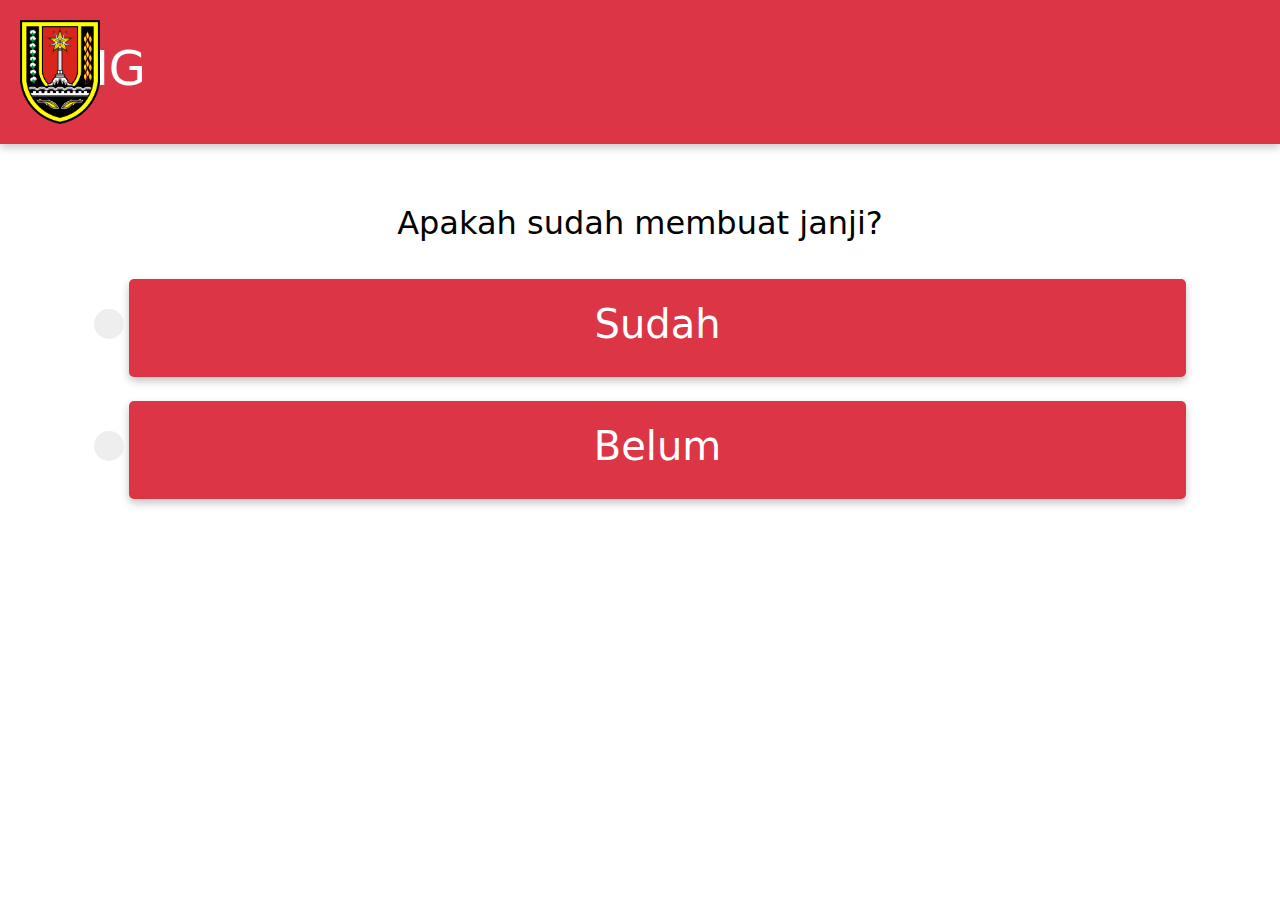
<file: index.html>
<!DOCTYPE html>
<html lang="en">
<head>
    <meta charset="UTF-8">
    <meta http-equiv="X-UA-Compatible" content="IE=edge">
    <meta name="viewport" content="width=device-width, initial-scale=1.0, maximum-scale=1.0, user-scalable=no">
    <title>index</title>
    
    <link rel="stylesheet" href="css/bootstrap.min.css">
    <link rel="stylesheet" href="css/bootstrap.css">
    <link rel="stylesheet" href="css/custom.css">
</head>
<body>
    <div class="head">
        <img src="assets/img/Lambang_Kota_Semarang.png" alt="" srcset="" width="80px">
        <div class="fixedmarq">
            <marquee class="marquee" width="100%" behavior="scroll" direction="right" height="100%">
             <strong> <h1 style="display: inline-block;margin-top: 20px;text-size-adjust: 50px; color:white;font-size: xxx-large;">SELAMAT DATANG</h1> </strong>
            </marquee>
        </div>
       
    </div>
    <div class="container">
        <div class="container-fluid">
            
            <h1 class="text-center" style="font-size: xx-large;margin-top: 60px;color: black;margin-bottom: 36px;">Apakah sudah membuat janji?</h1>
            
                 <div class="contentbtn">
                    <div class="btn1">
                    <label class="radio-inline">
                        <input type="radio" name="radio1" id="r1">
                        <span class="checkmark"></span>
                    </label>
                    </div>
                    <label class="btn tmbl" for="r1" type="submit">
                        <h1>Sudah</h1>
                    </label>
                </div>  
                <br>
                <div class="contentbtn">
                    <div class="btn1">
                    <label class="radio-inline">
                        <input type="radio" name="radio1" id="r2">
                        <span class="checkmark"></span>
                    </label>
                    </div>
                    <label class="btn tmbl" for="r2" type="submit">
                        <h1>Belum</h1>
                    </label>
                </div>  
        </div>
    </div>
    
    <script src="js/bootstrap.js"></script>
    <script src="js/bootstrap.min.js"></script>
</body>
</html>
</file>
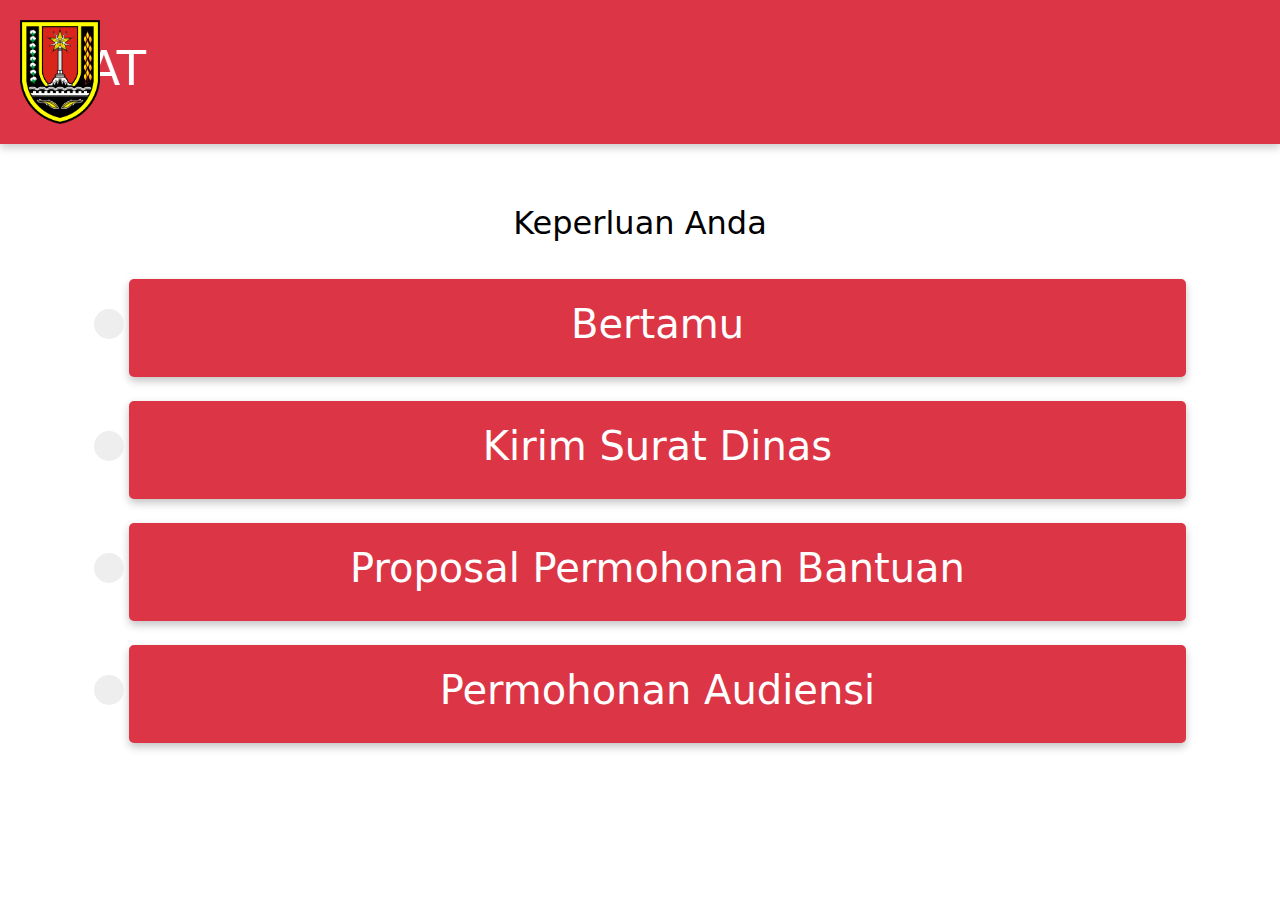
<file: keperluan.html>
<!DOCTYPE html>
<html lang="en">
<head>
    <meta charset="UTF-8">
    <meta http-equiv="X-UA-Compatible" content="IE=edge">
    <meta name="viewport" content="width=device-width, initial-scale=1.0, maximum-scale=1.0, user-scalable=no">
    <title>keperluan</title>
    
    <link rel="stylesheet" href="css/bootstrap.min.css">
    <link rel="stylesheet" href="css/bootstrap.css">
    <link rel="stylesheet" href="css/custom.css">
</head>
<body>
    <div class="head">
        <img src="assets/img/Lambang_Kota_Semarang.png" alt="" srcset="" width="80px">
        <div class="fixedmarq">
            <marquee class="marquee" width="100%" behavior="scroll" direction="right" height="100%">
             <strong> <h1 style="display: inline-block;margin-top: 20px;text-size-adjust: 50px; color:white;font-size: xxx-large;">SEMARANG HEBAT</h1> </strong>
            </marquee>
        </div>
       
    </div>
    <div class="container">
        <div class="container-fluid">
            
            <h1 class="text-center" style="font-size: xx-large;margin-top: 60px;color: black;margin-bottom: 36px;">Keperluan Anda</h1>
            
                 <div class="contentbtn">
                    <div class="btn1">
                    <label class="radio-inline">
                        <input type="radio" name="radio1" id="r1">
                        <span class="checkmark"></span>
                    </label>
                    </div>
                    <label class="btn tmbl" for="r1" type="submit">
                        <h1>Bertamu</h1>
                    </label>
                </div>  
                <br>
                <div class="contentbtn">
                    <div class="btn1">
                    <label class="radio-inline">
                        <input type="radio" name="radio1" id="r2">
                        <span class="checkmark"></span>
                    </label>
                    </div>
                    <label class=" btn tmbl" for="r2" type="submit">
                        <h1>Kirim Surat Dinas</h1>
                    </label>
                </div>  
                <br>
                <div class="contentbtn">
                    <div class="btn1">
                    <label class="radio-inline">
                        <input type="radio" name="radio1" id="r3">
                        <span class="checkmark"></span>
                    </label>
                    </div>
                    <label class="btn tmbl" for="r3" type="submit">
                        <h1>Proposal Permohonan Bantuan</h1>
                    </label>
                </div>  
                <br>
                <div class="contentbtn">
                    <div class="btn1">
                    <label class="radio-inline">
                        <input type="radio" name="radio1" id="r4">
                        <span class="checkmark"></span>
                    </label>
                    </div>
                    <label class="btn tmbl" for="r4" type="submit">
                        <h1>Permohonan Audiensi</h1>
                    </label>
                </div>  
                
        </div>
    </div>
    
    <script src="js/bootstrap.js"></script>
    <script src="js/bootstrap.min.js"></script>
</body>
</html>
</file>
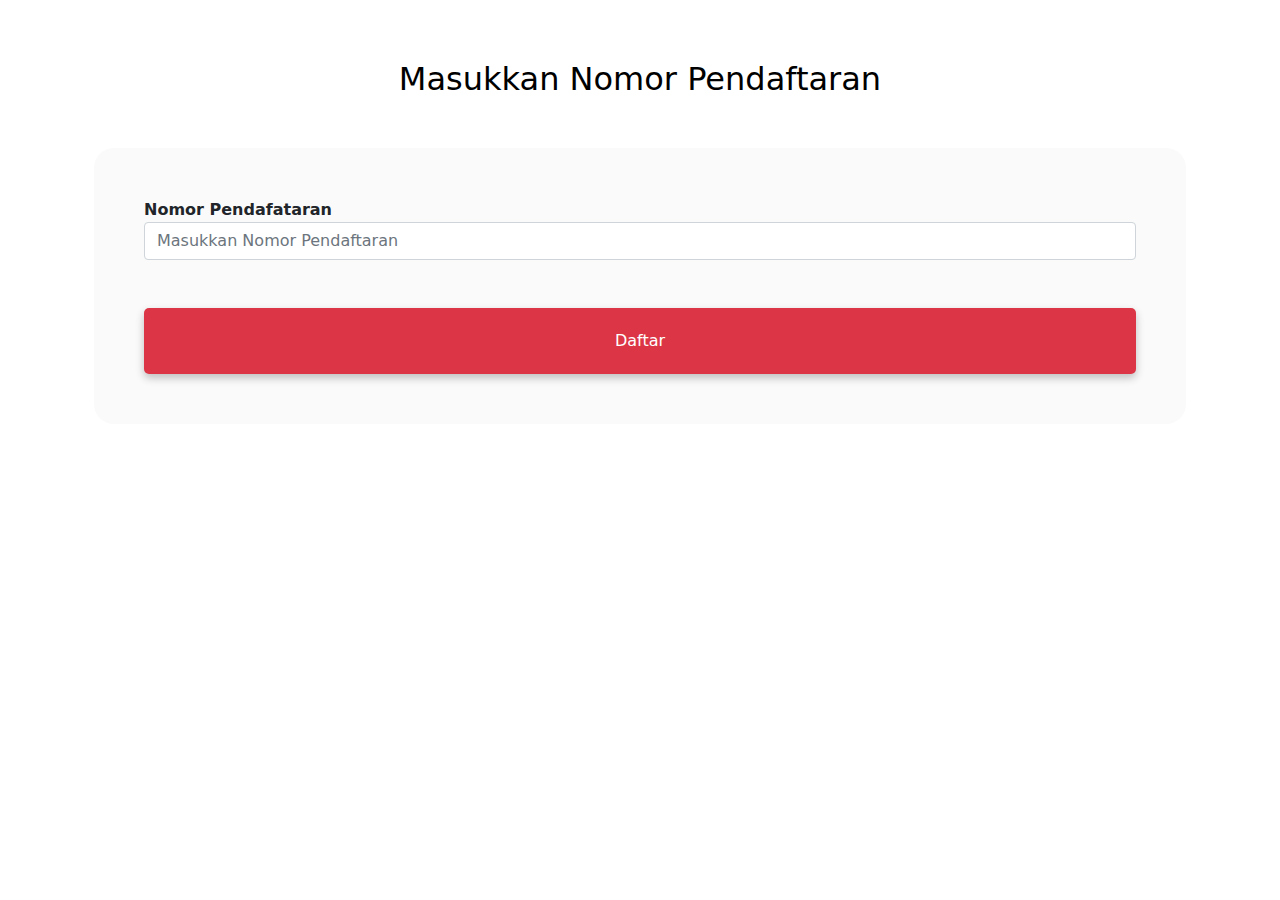
<file: pendaftaran.html>
<!DOCTYPE html>
<html lang="en">
<head>
    <meta charset="UTF-8">
    <meta http-equiv="X-UA-Compatible" content="IE=edge">
    <meta name="viewport" content="width=device-width, initial-scale=1.0, maximum-scale=1.0, user-scalable=no">
    <title>sebelum scan KTP</title>
    
    <link rel="stylesheet" href="css/bootstrap.min.css">
    <!-- <link rel="stylesheet" href="css/bootstrap.css"> -->
    <!-- <link rel="stylesheet" href="css/bootstrap-datepicker.css"> -->
    <link rel="stylesheet" href="css/custom.css">
</head>
<body>
   
    <div class="container">
        <div class="container-fluid">
            <h1 class="text-center" style="font-size: xx-large;margin-top: 60px;color: black;margin-bottom: 36px;">Masukkan Nomor Pendaftaran</h1>
            
            <div class="form-bg">
                <form action="" class="needs-validation" novalidate>

                    <div class="form-group">
                        <label for="validasiNomor"><strong>Nomor Pendafataran</strong></label>
                        <input type="text" class="form-control" id="validasiNomor" name="" placeholder="Masukkan Nomor Pendaftaran" required>
                        <div class="invalid-feedback">
                            Masukkan nomor pendafataran terlebih dahulu!
                        </div>
                    </div>
                    
                    <button class="btn tmbl mt-5" type="submit">Daftar</button>
                </form>
            </div>
            
        </div>
    </div>
    
    <!-- <script src="js/bootstrap.js"></script> -->
    <script src="js/bootstrap.min.js"></script>
    <script src="js/jquery-3.6.0.min.js"></script>
    <script src="js/bootstrap-datepicker.min.js"></script>

    <script>
        'use strict';
        window.addEventListener('load', function() {
          // Fetch all the forms we want to apply custom Bootstrap validation styles to
          var forms = document.getElementsByClassName('needs-validation');
          // Loop over them and prevent submission
          var validation = Array.prototype.filter.call(forms, function(form) {
            form.addEventListener('submit', function(event) {
              if (form.checkValidity() === false) {
                event.preventDefault();
                event.stopPropagation();
              }
              form.classList.add('was-validated');
            }, false);
          });
        }, false);
      

        $(function(){
  $(".datepicker").datepicker({
      format: 'dd-mm-yyyy',
      autoclose: true,
      todayHighlight: true,
  });
 });
      </script>
</body>

</html>
</file>
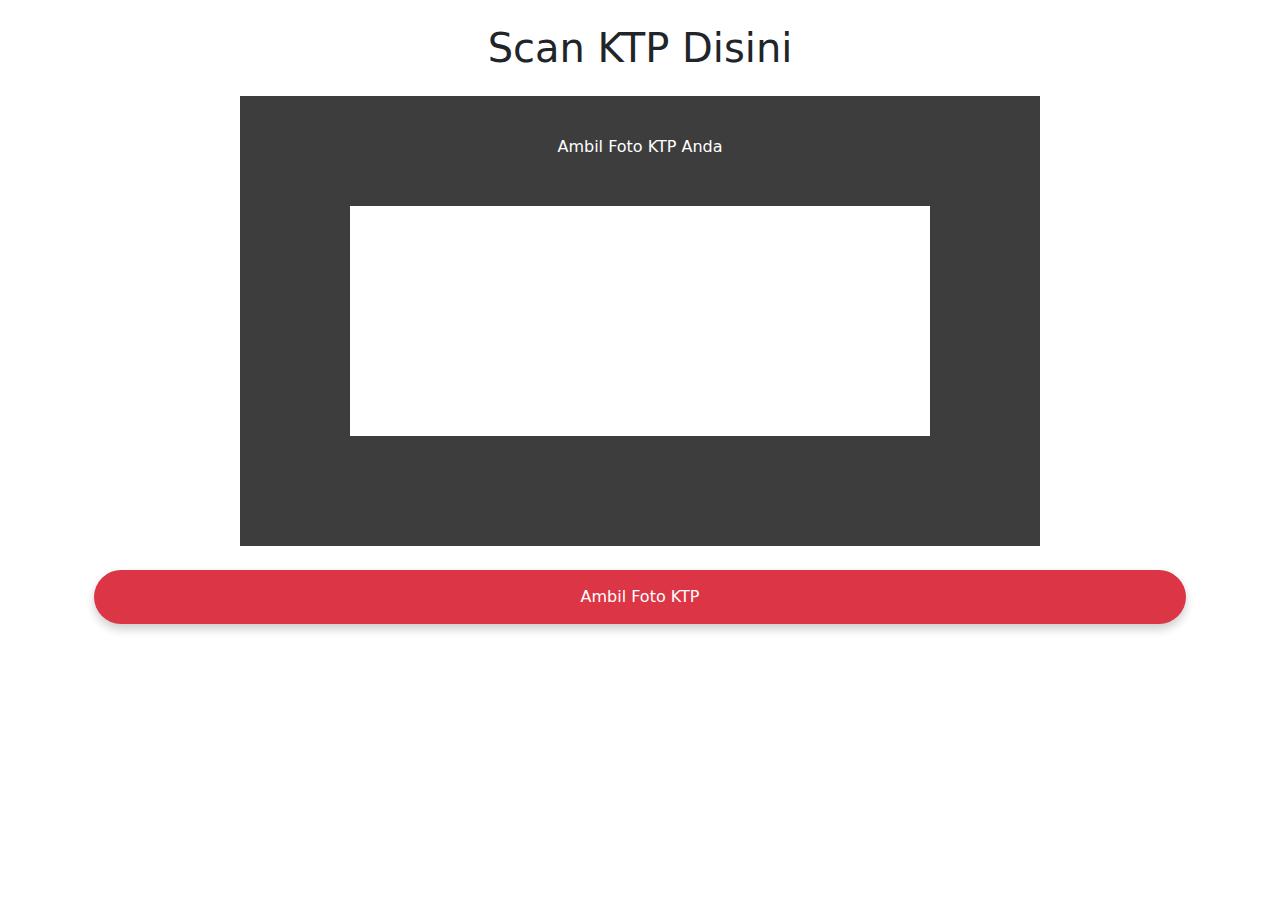
<file: scanktp.html>
<!DOCTYPE html>
<html lang="en">
<head>
    <meta charset="UTF-8">
    <meta http-equiv="X-UA-Compatible" content="IE=edge">
    <meta name="viewport" content="width=device-width, initial-scale=1.0, maximum-scale=1.0, user-scalable=no">
    <title>scanktp</title>
    
    <link rel="stylesheet" href="css/bootstrap.min.css">
    <link rel="stylesheet" href="css/bootstrap.css">
    <link rel="stylesheet" href="css/custom.css">
</head>
<body>
    
    <div class="container">

    <div class="container-fluid">

        <h1 style="text-align: center; margin-top: 24px;">Scan KTP Disini</h1>
        <div class="scn">
                <p style="position: absolute; z-index: 20; color: white; top: 135px;">Ambil Foto KTP Anda</p>
                  
             <!-- Camera view --> 

                <canvas id="camera--sensor"></canvas>
               
                    <div style="
                    position: relative;
                    top: 0;
                    right: 0;
                    bottom: 0;
                    left: 0;
                    overflow: hidden;
                    z-index: -100;">
                        <div class="shape"></div>  
                        <div id="webCam"></div>

                        <!-- <video id="camera--view" autoplay playsinline></video> -->
                        <!-- <video id="webCam" autoplay playsinline></video> -->

                    </div>
                    
               
                    

            <!-- Camera output
            <img src="//:0" alt="" id="camera--output"> -->
        
                <!-- Camera trigger
                    <button id="camera--trigger">Take a picture</button> -->
        </div>
        <input class="trigger" type="button" value="Ambil Foto KTP" onclick="take_snapshot()">
        <!-- <canvas id="canvas" style="width: 100%; height: 100%;">
            <img src="//:0" id="photo">
        </canvas> -->
        <div id="results"></div>
    </div>
</div>

 



    <script src="js/bootstrap.js"></script>
    <script src="js/bootstrap.min.js"></script>
    <script src="js/webcam.min.js"></script>

</body>

<script type="text/javascript">

// Webcam


Webcam.set({
    width: 800,
  height: 450,
    image_format : 'jpeg',
    jpeg_quality : 90
});

Webcam.attach('#webCam');



// Take snapshot and get image data

function take_snapshot() {
    Webcam.snap(function(data_uri){

        // display image
        document.getElementById('results').innerHTML = '<img src="'+data_uri+'"/>';
});
}


//     // Set constraints for the video stream
// var constraints = { video: { facingMode: "user" }, audio: false };
// var track = null;

// // Define constants
// const cameraView = document.querySelector("#camera--view"),
//     cameraOutput = document.querySelector("#camera--output"),
//     cameraSensor = document.querySelector("#camera--sensor"),
//     cameraTrigger = document.querySelector("#camera--trigger");

// // Access the device camera and stream to cameraView
// function cameraStart() {
//     navigator.mediaDevices
//         .getUserMedia(constraints)
//         .then(function(stream) {
//             track = stream.getTracks()[0];
//             cameraView.srcObject = stream;
//         })
//         .catch(function(error) {
//             console.error("Oops. Something is broken.", error);
//         });
// }

// // Take a picture when cameraTrigger is tapped
// cameraTrigger.onclick = function() {
//     cameraSensor.width = cameraView.videoWidth;
//     cameraSensor.height = cameraView.videoHeight;
//     cameraSensor.getContext("2d").drawImage(cameraView, 0, 0);
//     cameraOutput.src = cameraSensor.toDataURL("image/webp");
//     cameraOutput.classList.add("taken");
//     track.stop();
// };

// // Start the video stream when the window loads
// window.addEventListener("load", cameraStart, false);


// // seleksi elemen video
// var streaming = false,
//     video = document.querySelector('#camera--view'),
//     canvas = document.querySelector('#canvas'),
//     photo  = document.querySelector('#photo'),
//     startbutton  = document.querySelector('#startbutton')
//     width = 320,
//     height = 0;
// // minta izin user
// navigator.getUserMedia = navigator.getUserMedia || navigator.webkitGetUserMedia || navigator.mozGetUserMedia || navigator.msGetUserMedia || navigator.oGetUserMedia;


// navigator.getUserMedia(
//     {
//       video: true,
//       audio: false
//     },
//     function(stream) {
//       if (navigator.getUserMedia) {
//         video.srcObject = stream;
//       } else {
//         var vendorURL = window.URL || window.webkitURL;
//         video.src = vendorURL.createObjectURL(stream);
//       }
//       video.play();
//     },
//     function(err) {
//       console.log("An error occured! " + err);
//     }
//   );

//   video.addEventListener('canplay', function(ev){
//     if (!streaming) {
//       height = video.videoHeight / (video.videoWidth/width);
//       video.setAttribute('width', width);
//       video.setAttribute('height',height);
//       canvas.setAttribute('width',width);
//       canvas.setAttribute('height',height);
//       streaming = true;
//     }
//   }, false);

//   function takepicture() {
//     canvas.width = width;
//     canvas.height = height;
//     canvas.getContext('2d').drawImage(video, 0, 0, width, height);
//     var data = canvas.toDataURL('image/png');
//     photo.setAttribute('src', data);
//   }

//   startbutton.addEventListener('click', function(ev){
//       takepicture();
//     ev.preventDefault();
//   }, false);


// // jika user memberikan izin
// if (navigator.getUserMedia) {
//     // jalankan fungsi handleVideo, dan videoError jika izin ditolak
//     navigator.getUserMedia({ video: true }, handleVideo, videoError);
// }

// // fungsi ini akan dieksekusi jika  izin telah diberikan
// function handleVideo(stream) {
//     video.srcObject = stream;
// }

// // fungsi ini akan dieksekusi kalau user menolak izin
// function videoError(e) {
//     // do something
//     alert("Izinkan menggunakan webcam untuk demo!")

// }

var canvas = document.getElementById('camera--sensor');
var ctx = canvas.getContext('2d');
var x = 70,
    y = 70,
    speed = 1,
    isBottom = false;

function draw() {
    ctx.clearRect(0, 0, canvas.width, canvas.height);
    ctx.fillStyle = '#fff';
    ctx.lineCap = 'round';
    ctx.shadowBlur = 10;
    ctx.shadowColor = "#fff";
    ctx.fillRect(x, y, 150, 5);
	ctx.stroke();

    if (!isBottom && y < canvas.height - 14) y += speed;
    else if (y === canvas.height - 14) isBottom = true;
	
    if (isBottom && y > 4) y -= speed;
    else if (y === 4) isBottom = false;
	
    requestAnimationFrame(draw);
}

draw();


</script>

</html>
</file>
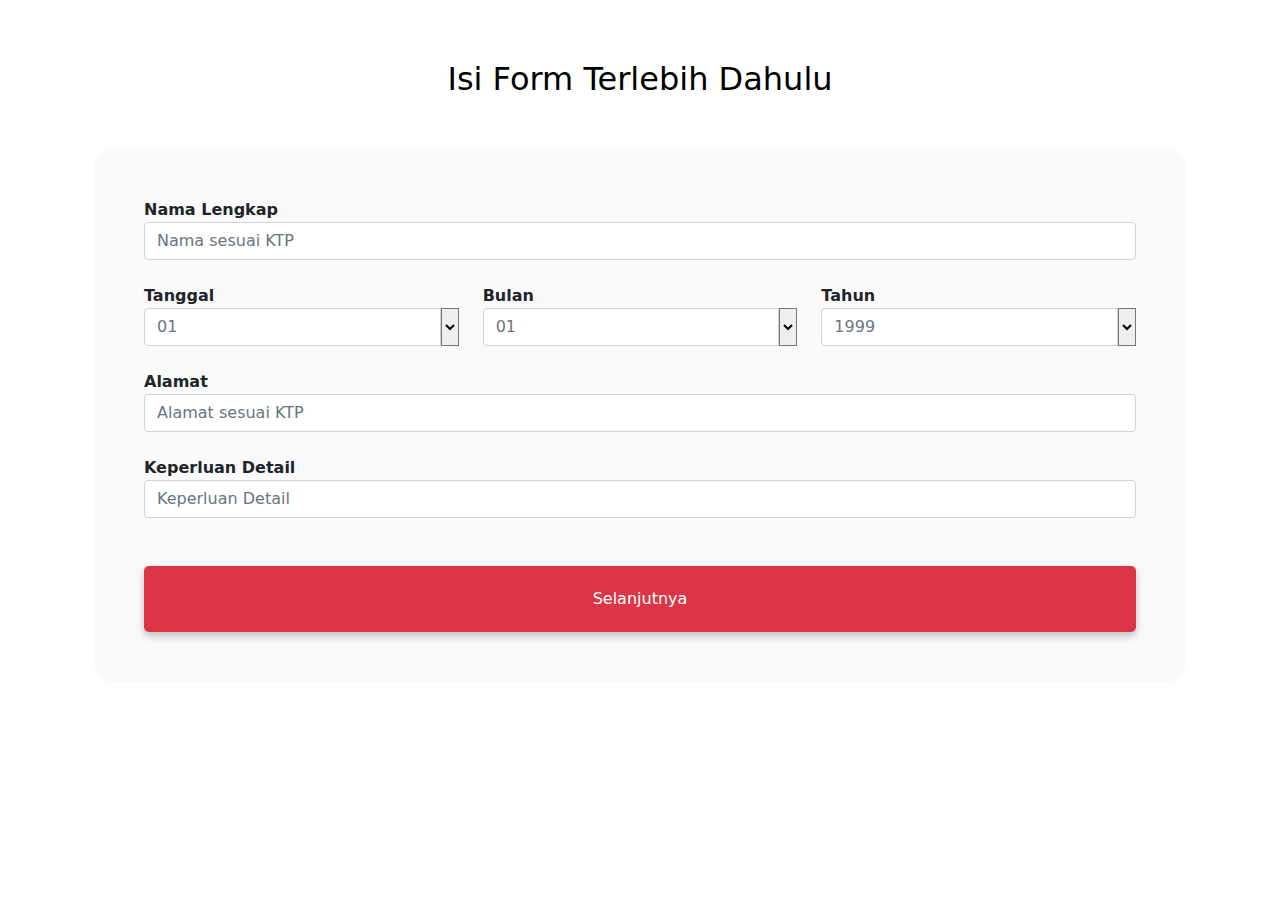
<file: sebelumktp.html>
<!DOCTYPE html>
<html lang="en">
<head>
    <meta charset="UTF-8">
    <meta http-equiv="X-UA-Compatible" content="IE=edge">
    <meta name="viewport" content="width=device-width, initial-scale=1.0, maximum-scale=1.0, user-scalable=no">
    <title>sebelum scan KTP</title>
    
    <link rel="stylesheet" href="css/bootstrap.min.css">
    <link rel="stylesheet" href="css/bootstrap.css">
    <!-- <link rel="stylesheet" href="css/bootstrap-datepicker.css"> -->
    <link rel="stylesheet" href="css/custom.css">
</head>
<body>
   
    <div class="container">
        <div class="container-fluid">
            <h1 class="text-center" style="font-size: xx-large;margin-top: 60px;color: black;margin-bottom: 36px;">Isi Form Terlebih Dahulu</h1>
            
            <div class="form-bg">
                <form action="" class="needs-validation" method="get" novalidate>

                    <div class="form-group">
                        <label for="validasiNama"><strong>Nama Lengkap</strong></label>
                        <input type="text" class="form-control" id="validasiNama" name="" placeholder="Nama sesuai KTP" required>
                        <div class="invalid-feedback">
                            Masukkan nama terlebih dahulu!
                        </div>
                    </div>
                    <br>

                    <div class="row">
                        <div class="col">
                          
                            <label for="validasiLahir"><strong>Tanggal</strong></label>
                                <div class="input-group">
                                <input name="validasiLahir" placeholder="01" id="validasiLahir" class="form-control"  onfocus="this.select()" type="number" max="31" required>
                                <select style="width:18px;height:auto;line-height:20px;margin:0;padding:0;"  onchange="document.getElementById('validasiLahir').value=this.options[this.selectedIndex].text; document.getElementById('idValue').value=this.options[this.selectedIndex].value;">
                                <option></option>
                                <option >01</option>
                                <option >02</option>
                                <option >03</option>
                                <option >04</option>
                                <option >05</option>
                                <option >06</option>
                                <option >07</option>
                                <option >08</option>
                                <option >09</option>
                                <option >10</option>
                                <option >11</option>
                                <option >12</option>
                                <option >13</option>
                                <option >14</option>
                                <option >15</option>
                                <option >16</option>
                                <option >17</option>
                                <option >18</option>
                                <option >19</option>
                                <option >20</option>
                                <option >21</option>
                                <option >22</option>
                                <option >23</option>
                                <option >24</option>
                                <option >25</option>
                                <option >26</option>
                                <option >27</option>
                                <option >28</option>
                                <option >29</option>
                                <option >30</option>
                                <option >31</option>
                             </select>
                             <div class="invalid-feedback ">
                                Masukkan tanggal lahir sesuai dengan KTP!
                            </div>
                        </div> 
                        </div>

                        <div class="col">
                            <label for="validasiBulan"><strong>Bulan</strong></label>
                            <div class="input-group">
                                <input name="validasiBulan" placeholder="01" id="validasiBulan" class="form-control "  onfocus="this.select()" type="number" max="12" required>
                                <select style="width:18px;height:auto;line-height:20px;margin:0;padding:0;"  onchange="document.getElementById('validasiBulan').value=this.options[this.selectedIndex].text; document.getElementById('idValue').value=this.options[this.selectedIndex].value;">
                                <option></option>
                                <option >01</option>
                                <option >02</option>
                                <option >03</option>
                                <option >04</option>
                                <option >05</option>
                                <option >06</option>
                                <option >07</option>
                                <option >08</option>
                                <option >09</option>
                                <option >10</option>
                                <option >11</option>
                                <option >12</option>
                             </select>
                             <div class="invalid-feedback ">
                                Masukkan bulan lahir sesuai dengan KTP!
                            </div>
                        </div> 
                        </div>
                        
                        <div class="col">

                            <label for="validasiTahun"><strong>Tahun</strong></label>

                            <div class="input-group">
                                <input name="validasiTahun" placeholder="1999" id="validasiTahun" class="form-control "  onfocus="this.select()" type="number" required>
                                <select name="validasiTahun" style="width:18px;height:auto;line-height:20px;margin:0;padding:0;" id="dropdownYear" onchange="document.getElementById('validasiTahun').value=this.options[this.selectedIndex].text; document.getElementById('idValue').value=this.options[this.selectedIndex].value;">
                                <option></option>
                            </select>
                            <div class="invalid-feedback">
                                Masukkan tahun lahir sesuai dengan KTP!
                            </div>
                        </div>

                            <!-- <input type="number" class="form-control" id="validasiTahun" min="1000" name="" placeholder="1999"  required> -->
                            
                        </div>
                    </div>

                    <!-- <div class="form-group">
                        <label for="validasiLahir"><strong>Tanggal Lahir</strong></label>
                        <input type="date" class="form-control" id="validasilahir" name="" placeholder="Tanggal lahir sesuai KTP"  required>
                        <div class="invalid-feedback">
                            Masukkan tanggal lahir terlebih dahulu!
                        </div>
                    </div> -->
                    <br>
                    <div class="form-group">
                        <label for="validasiAlamat"><strong>Alamat</strong></label>
                        <input type="text" class="form-control" id="validasiAlamat" name=""  placeholder="Alamat sesuai KTP" required>
                        <div class="invalid-feedback">
                            Masukkan alamat terlebih dahulu!
                        </div>
                    </div>
                    <br>
                    <div class="form-group">
                        <label for="validasiKeperluan"><strong>Keperluan Detail</strong></label>
                        <input type="text" class="form-control" id="validationKeperluan" name=""  placeholder="Keperluan Detail" required>
                        <div class="invalid-feedback">
                            Masukkan keperluan anda terlebih dahulu!
                        </div>
                    </div>
                    <button class="btn tmbl mt-5" type="submit">Selanjutnya</button>
                </form>
            </div>
            
        </div>
    </div>
    
    <script src="js/bootstrap.js"></script>
    <script src="js/bootstrap.min.js"></script>
    <script src="js/jquery-3.6.0.min.js"></script>
    <!-- <script src="js/bootstrap-datepicker.min.js"></script> -->

    <script>
        'use strict';
        window.addEventListener('load', function() {
          // Fetch all the forms we want to apply custom Bootstrap validation styles to
          var forms = document.getElementsByClassName('needs-validation');
          // Loop over them and prevent submission
          var validation = Array.prototype.filter.call(forms, function(form) {
            form.addEventListener('submit', function(event) {
              if (form.checkValidity() === false) {
                event.preventDefault();
                event.stopPropagation();
              }
              form.classList.add('was-validated');
            }, false);
          });
        }, false);

let dateDropdown = document.getElementById('dropdownYear');

let currentYear = new Date().getFullYear();
let earliestYear = 1970;

while (currentYear >= earliestYear) {
  let dateOption = document.createElement('option');
  dateOption.text = currentYear;
  dateOption.value = currentYear;
  dateDropdown.add(dateOption);
  currentYear -= 1;
}

// $('#dropdownYear').each(function() {

// var year = (new Date()).getFullYear();
// var current = year;
// year -= 90;
// for (var i = 0; i < 100; i++) {
//   if ((year+i) == current)
//     $(this).append('<option selected value="' + (year + i) + '">' + (year + i) + '</option>');
//   else
//     $(this).append('<option value="' + (year + i) + '">' + (year + i) + '</option>');
// }

// })
      
//         var currentYear = new Date().getFullYear();
// var yearSelect = document.getElementById('dropdownYear');
// for(var i = -2; i < 3; i++) {
//     var isSelected = currentYear === currentYear - i
//     yearSelect.options[yearSelect.options.length] = new Option(currentYear - i, currentYear - i, isSelected, isSelected);
// }

//         $(function(){
//   $(".datepicker").datepicker({
//       format: 'dd-mm-yyyy',
//       autoclose: true,
//       todayHighlight: true,
//   });
//  });

//  $(function() {
//             $( "#date" ).datepicker({dateFormat: 'yy'});
//          });

         
      </script>
</body>

</html>
</file>
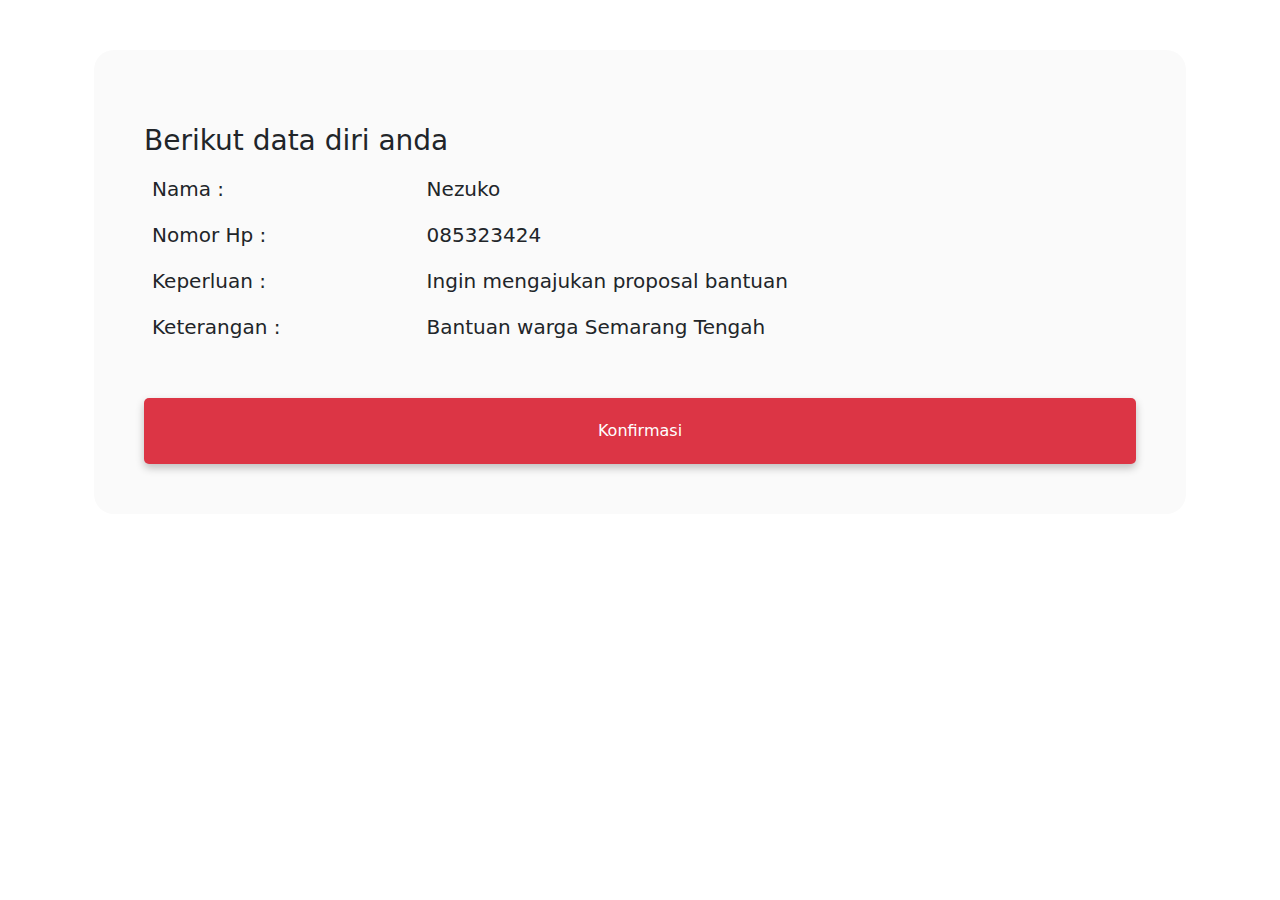
<file: statuspendaftaran.html>
<!DOCTYPE html>
<html lang="en">
<head>
    <meta charset="UTF-8">
    <meta http-equiv="X-UA-Compatible" content="IE=edge">
    <meta name="viewport" content="width=device-width, initial-scale=1.0, maximum-scale=1.0, user-scalable=no">
    <title>Selesai Verifikasi</title>
    
    <link rel="stylesheet" href="css/bootstrap.min.css">
    <!-- <link rel="stylesheet" href="css/bootstrap.css"> -->
    <link rel="stylesheet" href="css/custom.css">

    

</head>
<body>
  <div class="container">

      <div class="container-fluid ">
        <div class="form-bg">
            
            <!-- <svg class="checkmarks" xmlns="http://www.w3.org/2000/svg" viewBox="0 0 52 52">
                <circle class="checkmark__circle" cx="26" cy="26" r="25" fill="none"/>
                <path class="checkmark__check" fill="none" d="M14.1 27.2l7.1 7.2 16.7-16.8"/>
            </svg> -->

            <!-- <h1 style="margin-top: 24px;">Selamat Datang!</h1> -->
            <h3 style="margin-top: 24px;">Berikut data diri anda</h3>
            <table class="table table-borderless">
              <tbody>
                <tr>
                  <td>Nama :</td>
                  <td>Nezuko</td>
                </tr>
                <tr>
                  <td>Nomor Hp :</td>
                  <td>085323424</td>
                </tr>
                <tr>
                  <td>Keperluan :</td>
                  <td>Ingin mengajukan proposal bantuan</td>
                </tr>
                <tr>
                  <td>Keterangan :</td>
                  <td>Bantuan warga Semarang Tengah</td>
                </tr>
              </tbody>
            </table>

            <button class="btn tmbl mt-5" type="submit">Konfirmasi</button>
        </div>
      </div>
        
  </div>
   


    <!-- <script src="js/bootstrap.js"></script> -->
    <script src="js/bootstrap.min.js"></script>
</body>
</html>
</file>
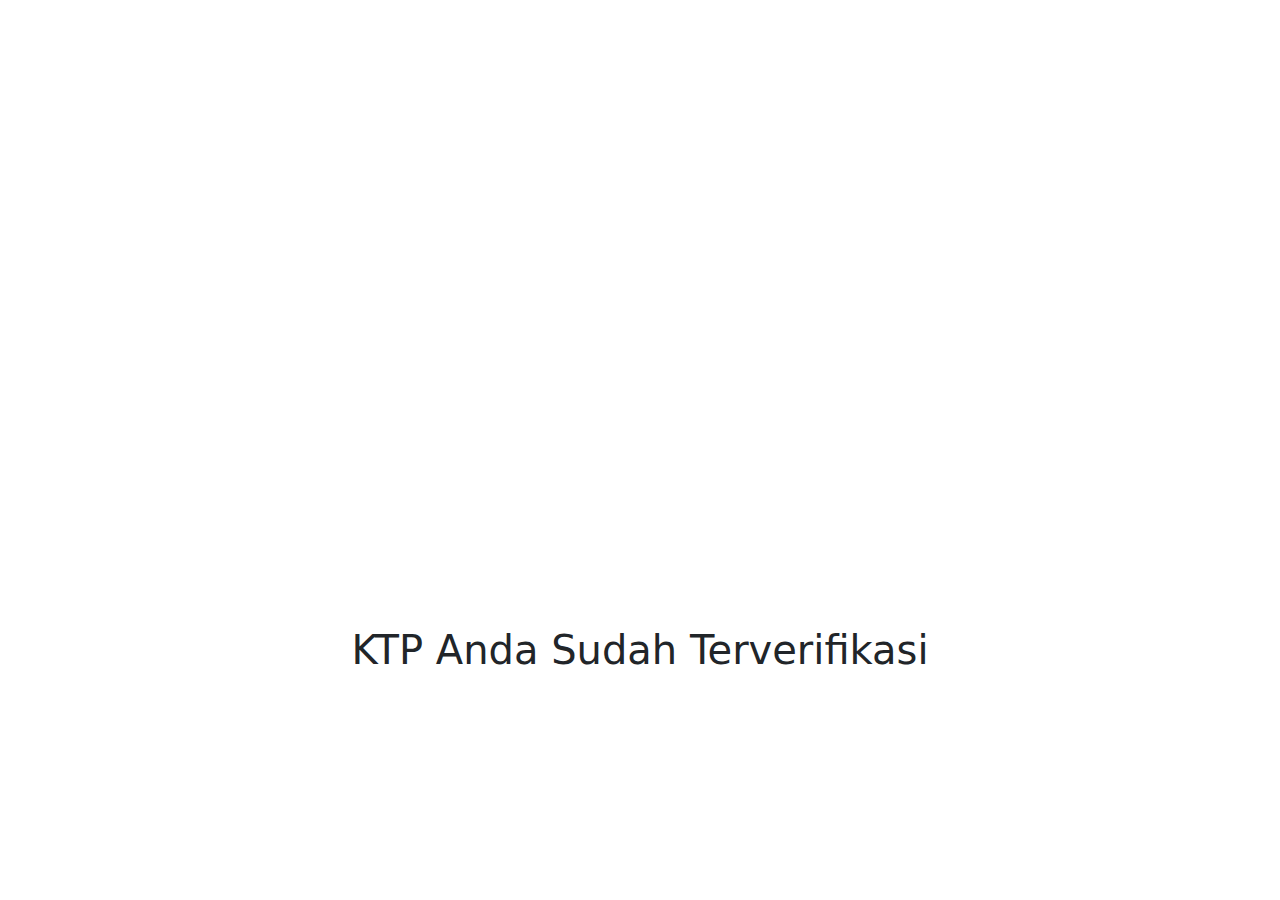
<file: suksesverifikasi.html>
<!DOCTYPE html>
<html lang="en">
<head>
    <meta charset="UTF-8">
    <meta http-equiv="X-UA-Compatible" content="IE=edge">
    <meta name="viewport" content="width=device-width, initial-scale=1.0, maximum-scale=1.0, user-scalable=no">
    <title>Selesai Verifikasi</title>
    
    <link rel="stylesheet" href="css/bootstrap.min.css">
    <link rel="stylesheet" href="css/bootstrap.css">
    <link rel="stylesheet" href="css/custom.css">

    

</head>
<body>
  <div class="container">

      <div class="container-fluid ">
        <div style="text-align: center; margin-top: 50%;">
            
            <svg class="checkmarks" xmlns="http://www.w3.org/2000/svg" viewBox="0 0 52 52">
                <circle class="checkmark__circle" cx="26" cy="26" r="25" fill="none"/>
                <path class="checkmark__check" fill="none" d="M14.1 27.2l7.1 7.2 16.7-16.8"/>
            </svg>

            <h1 style="margin-top: 24px;">KTP Anda Sudah Terverifikasi</h1>
        </div>
      </div>
  </div>
   


    <script src="js/bootstrap.js"></script>
    <script src="js/bootstrap.min.js"></script>
</body>
</html>
</file>
<file: css/custom.css>
body{
   margin: 0;
}

.head{
    display: flex;
    flex-direction: row;
    text-align: justify;
    background-color: #dc3545;
    box-shadow: 0 4px 8px 0 rgba(0, 0, 0, 0.2);
    padding: 20px;
}

.contentbtn{
    display: flex;
}

.btn1{
  display: block;
  position: relative;
  padding-left: 35px;
  cursor: pointer;
  -webkit-user-select: none;
  -moz-user-select: none;
  -ms-user-select: none;
  user-select: none;
}

.btn1 input {
    position: absolute;
    opacity: 0;
    cursor: pointer;
  }

  /* Radio Button */

.checkmark {
    position: absolute;
    top: 30px;
    left: 0;
    height: 30px;
    width: 30px;
    background-color: #eee;
    border-radius: 50%;
  }

/* On mouse-over, add a grey background color */
.btn1:hover input ~ .checkmark{
    background-color: #ccc;
}

/* When the radio button is checked, add a blue background */
.btn1 input:checked ~ .checkmark {
    background-color: #dc3545;
}

/* Create the indicator (the dot/circle - hidden when not checked) */
.checkmark::after{
    content: "";
    position: absolute;
    display: none;
}

/* Show the indicator (dot/circle) when checked */
.btn1 input:checked ~ .checkmark::after{
    display: block;
}

/* Style the indicator (dot/circle) */
.btn1 .checkmark::after {
    top: 9px;
   left: 9px;
   width: 12px;
   height: 12px;
   border-radius: 50%;
   background: white;
}

.fixedmarq{
    padding: 0px;
    margin: 0px;
    width: 100%;
}

.tmbl{
    display: block;
    text-align: center;
    width: 100%;
    color: white;
    background-color: #dc3545;
    box-shadow: 0 4px 8px 0 rgba(0, 0, 0, 0.24);
    padding: 20px 20px 20px;
    border-radius: 5px;
}

.scn{
    display: flex;
    align-content: center;
    justify-content: center;
    justify-items: center;
    align-items: center;
    margin-top: 24px;
    margin-bottom: 24px;
    width: 100%;
    
}

p{
    position: absolute;
    z-index: 20;
}
/* Camera */

#camera{
    overflow: hidden;
}
#camera--output{
    width: auto;
    height: auto;
}

#camera--view{
    width: 100%;
   z-index: -1;
  /* clip-path: polygon(0% 0%, 0% 100%, 25% 100%, 25% 25%, 75% 25%, 75% 75%, 25% 75%, 25% 100%, 100% 100%, 100% 0%); */
    
}

#camera--sensor{
    position: absolute;
    z-index: 10;
    width:300px;
    height:150px
}

#camera--view, #camera--sensor, #camera--output{
    transform: scaleX(-1);
    filter: FlipH;
}

.trigger{
    width: 100%;
    background-color:#dc3545;
    color: white;
    font-size: 16px;
    border-radius: 30px;
    border: none;
    padding: 15px 20px;
    text-align: center;
    box-shadow: 0 5px 10px 0 rgba(0,0,0,0.2);
    bottom: 30px;
    justify-self: center;
}

.shape{
    position: absolute;
    z-index: 2;
    top: 0;
    width:100%;
    height:100%;
  /* background:rgba(26, 25, 25, 0.603) ; */
  border:110px solid rgba(26, 25, 25, 0.842);
  /* clip-path: polygon(0% 0%, 0% 100%, 25% 100%, 25% 25%, 75% 25%, 75% 75%, 25% 75%, 25% 100%, 100% 100%, 100% 0%); */
  /* -webkit-clip-path: polygon(0% 0%, 0% 100%, 25% 100%, 25% 25%, 75% 25%, 75% 75%, 25% 75%, 25% 100%, 100% 100%, 100% 0%);
  clip-path: polygon(0% 0%, 0% 100%, 25% 100%, 25% 25%, 75% 25%, 75% 75%, 25% 75%, 25% 100%, 100% 100%, 100% 0%); */
}

.form-bg{
  background-color: #fafafa;
  border-radius: 20px;
  width: 100%;
  height: 100%;
  margin-top:50px;
  padding: 50px;
}

#webCam{
  width: 500px;
  height: 400px;
}

/* .taken{
    height: 100px!important;
    width: 100px!important;
    transition: all 0.5s ease-in;
    border: solid 3px white;
    box-shadow: 0 5px 10px 0 rgba(0,0,0,0.2);
    top: 20px;
    right: 20px;
    z-index: 2;
} */

.check{
    display: grid;
}

.checkmark__circle {
    stroke-dasharray: 166;
    stroke-dashoffset: 166;
    stroke-width: 2;
    stroke-miterlimit: 10;
    stroke: #7ac142;
    fill: none;
    animation: stroke 0.6s cubic-bezier(0.65, 0, 0.45, 1) forwards;
  }
  
  .checkmarks {
    width: 56px;
    height: 56px;
    border-radius: 50%;
    display: block;
    stroke-width: 3;
    stroke: #fff;
    margin: auto;
    stroke-miterlimit: 10;
    box-shadow: inset 0px 0px 0px #7ac142;
    animation: fill .4s ease-in-out .4s forwards, scale .3s ease-in-out .9s both;
  }
  
  .checkmark__check {
    transform-origin: 50% 50%;
    stroke-dasharray: 48;
    stroke-dashoffset: 48;
    animation: stroke 0.3s cubic-bezier(0.65, 0, 0.45, 1) 0.8s forwards;
  }

  tr{
    font-size: 20px;
  }
  
  @keyframes stroke {
    100% {
      stroke-dashoffset: 0;
    }
  }
  @keyframes scale {
    0%, 100% {
      transform: none;
    }
    50% {
      transform: scale3d(1.1, 1.1, 1);
    }
  }
  @keyframes fill {
    100% {
      box-shadow: inset 0px 0px 0px 30px #7ac142;
    }
  }

  .form-controls{
    display: block;
    width: 50%;
    padding: 0.375rem 0.75rem;
    font-size: 1rem;
    font-weight: 400;
    line-height: 1.5;
    color: #212529;
    background-color: #fff;
    background-clip: padding-box;
    border: 1px solid #ced4da;
    -webkit-appearance: none;
    -moz-appearance: none;
    appearance: none;
    border-radius: 0.25rem;
    transition: border-color 0.15s ease-in-out, box-shadow 0.15s ease-in-out;
  }
</file>
